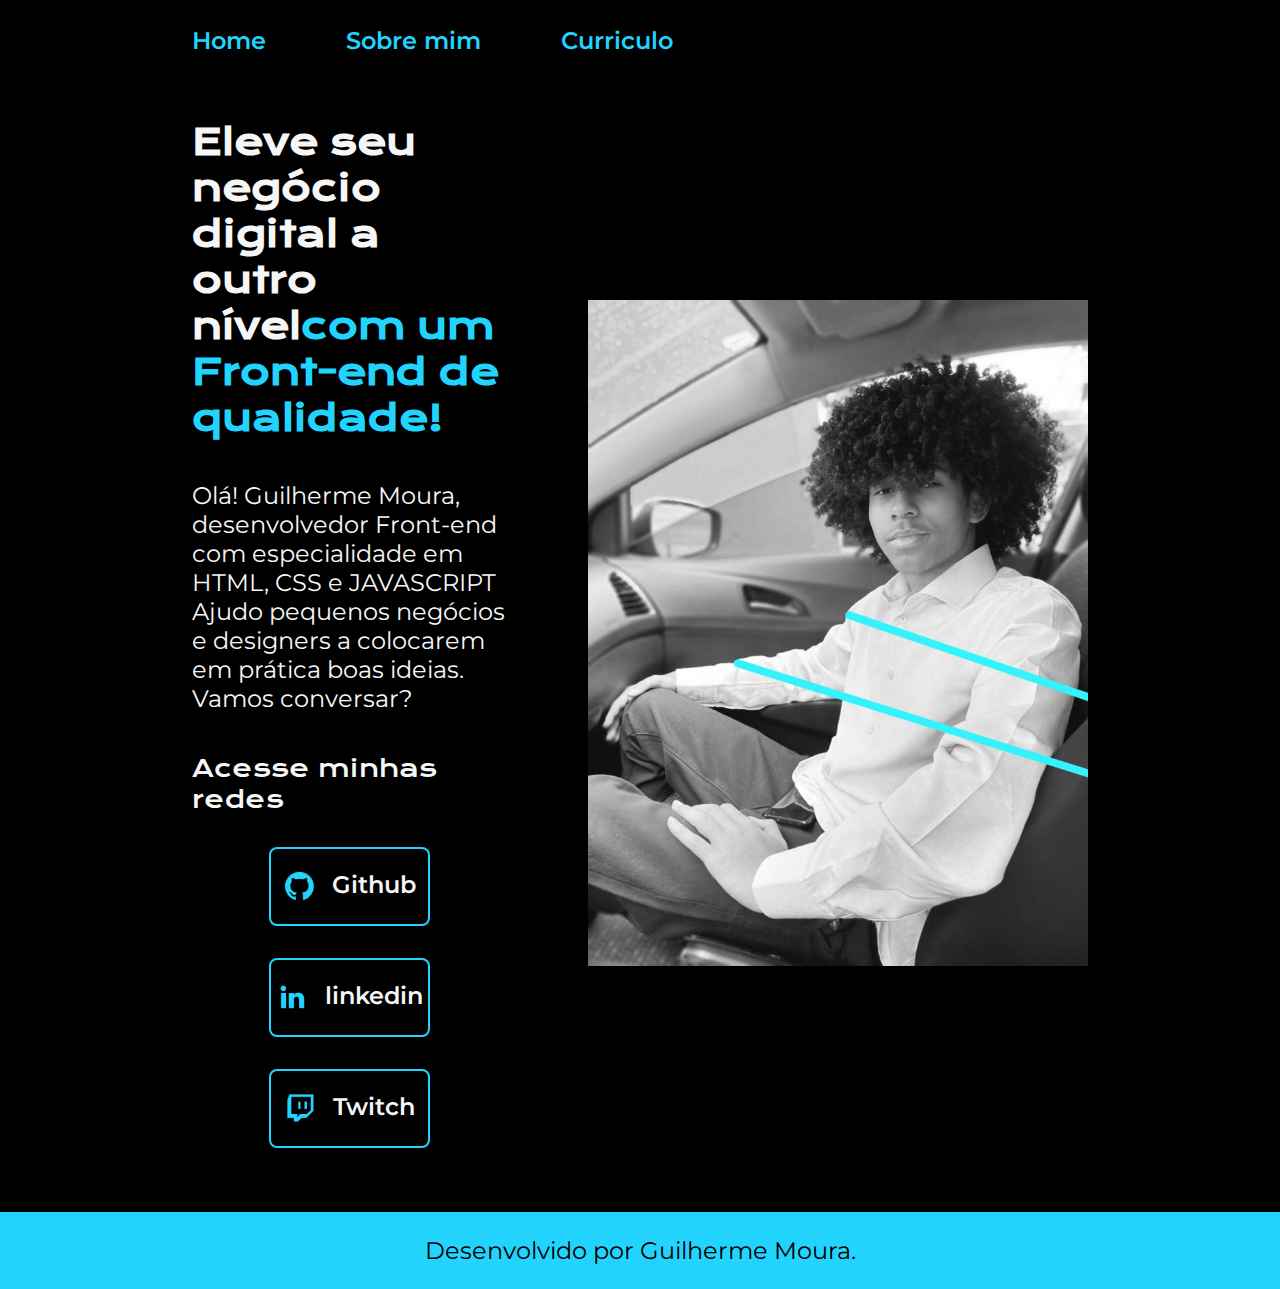
<file: index.html>
<!DOCTYPE html>
<html lang="pt-br">

<head>
    <meta charset="UTF-8">
    <meta http-equiv="X-UA-Compatible" content="IE=edge">
    <meta name="viewport" content="width=device-width, initial-scale=1.0">
    <title>Portifolio</title>
    <link rel="stylesheet" href="./styles/style.css">
</head>

<body>
    <header class="cabecalho">
        <nav class="cabecalho__menu">
            <a class="cabecalho__menu__link" href="index.html">Home</a>
            <a class="cabecalho__menu__link" href="about.html">Sobre mim</a>
            <a class="cabecalho__menu__link" href="curriculo.html">Curriculo</a>
        </nav>
    </header>
    <main class="apresentacao">
        <section class="apresentacao__conteudo">
            <h1 class="apresentacao__conteudo__titulo">Eleve seu negócio digital a outro nível<strong
                    class="titulo-destaque">com um Front-end de qualidade!
                </strong></h1>
            <p class="apresentacao__conteudo__texto">Olá! Guilherme Moura, desenvolvedor
                Front-end com especialidade em HTML,
                CSS e JAVASCRIPT Ajudo pequenos negócios e designers a
                colocarem em prática boas ideias. Vamos
                conversar?</p>
            <div class="apresentacao__links">
                <h2 class="apresentacao__links__subtitulo">Acesse minhas redes</h2>
                <a class="apresentacao__links__navegacao" href="https://github.com/gumeeee">
                    <img src="./assets/github.png">
                    Github
                </a>
                <a class="apresentacao__links__navegacao" href="https://www.linkedin.com/in/guilherme-moura-13a991259/">
                    <img src="./assets/linkedin.png">
                    linkedin
                </a>
                <a class="apresentacao__links__navegacao" href="https://www.twitch.tv/gumee__">
                    <img src="./assets/twitch.png">
                    Twitch
                </a>
            </div>
        </section>
        <img class="apresentacao__imagem" src="./assets/imagem.png" alt="Foto de Guilherme">
    </main>
    <footer class="rodape">
        <p>Desenvolvido por Guilherme Moura.</p>
    </footer>
</body>

</html>
</file>
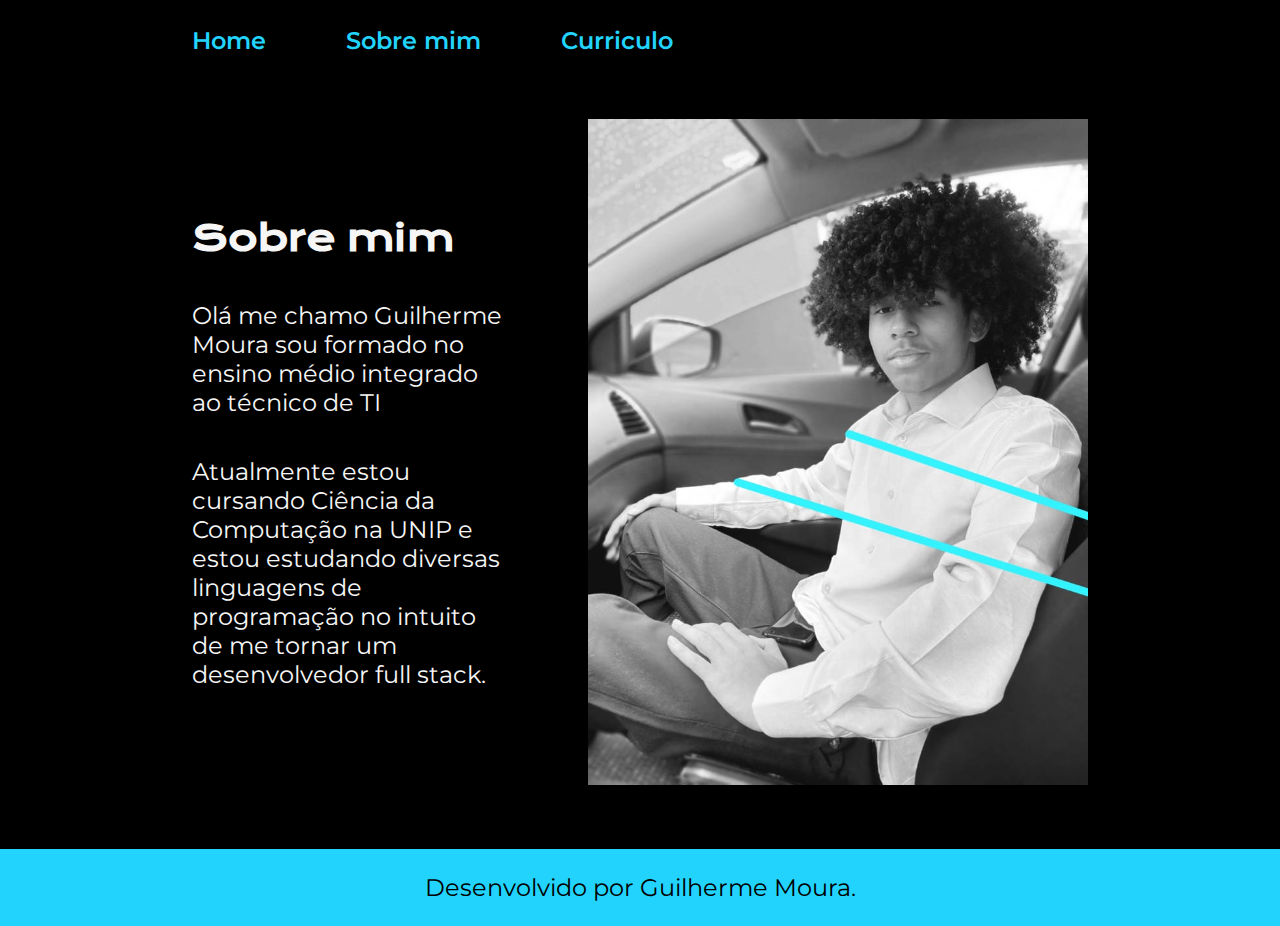
<file: about.html>
<!DOCTYPE html>
<html lang="pt-br">
  <head>
    <meta charset="UTF-8" />
    <meta http-equiv="X-UA-Compatible" content="IE=edge" />
    <meta name="viewport" content="width=device-width, initial-scale=1.0" />
    <title>Sobre mim</title>
    <link rel="stylesheet" href="./styles/style.css" />
  </head>

  <body>
    <header class="cabecalho">
      <nav class="cabecalho__menu">
        <a class="cabecalho__menu__link" href="index.html">Home</a>
        <a class="cabecalho__menu__link" href="about.html">Sobre mim</a>
        <a class="cabecalho__menu__link" href="curriculo.html">Curriculo</a>
      </nav>
    </header>

    <main class="apresentacao">
      <section class="apresentacao__conteudo">
        <h1 class="apresentacao__conteudo__titulo">Sobre mim</h1>
        <p class="apresentacao__conteudo__texto">
          Olá me chamo Guilherme Moura sou formado no ensino médio integrado ao
          técnico de TI
        </p>
        <p class="apresentacao__conteudo__texto">
          Atualmente estou cursando Ciência da Computação na UNIP e estou
          estudando diversas linguagens de programação no intuito de me tornar
          um desenvolvedor full stack.
        </p>
      </section>
      <img
        class="apresentacao__imagem"
        src="./assets/imagem.png"
        alt="Foto da Joana Santos programando"
      />
    </main>

    <footer class="rodape">
      <p>Desenvolvido por Guilherme Moura.</p>
    </footer>
  </body>
</html>
</file>
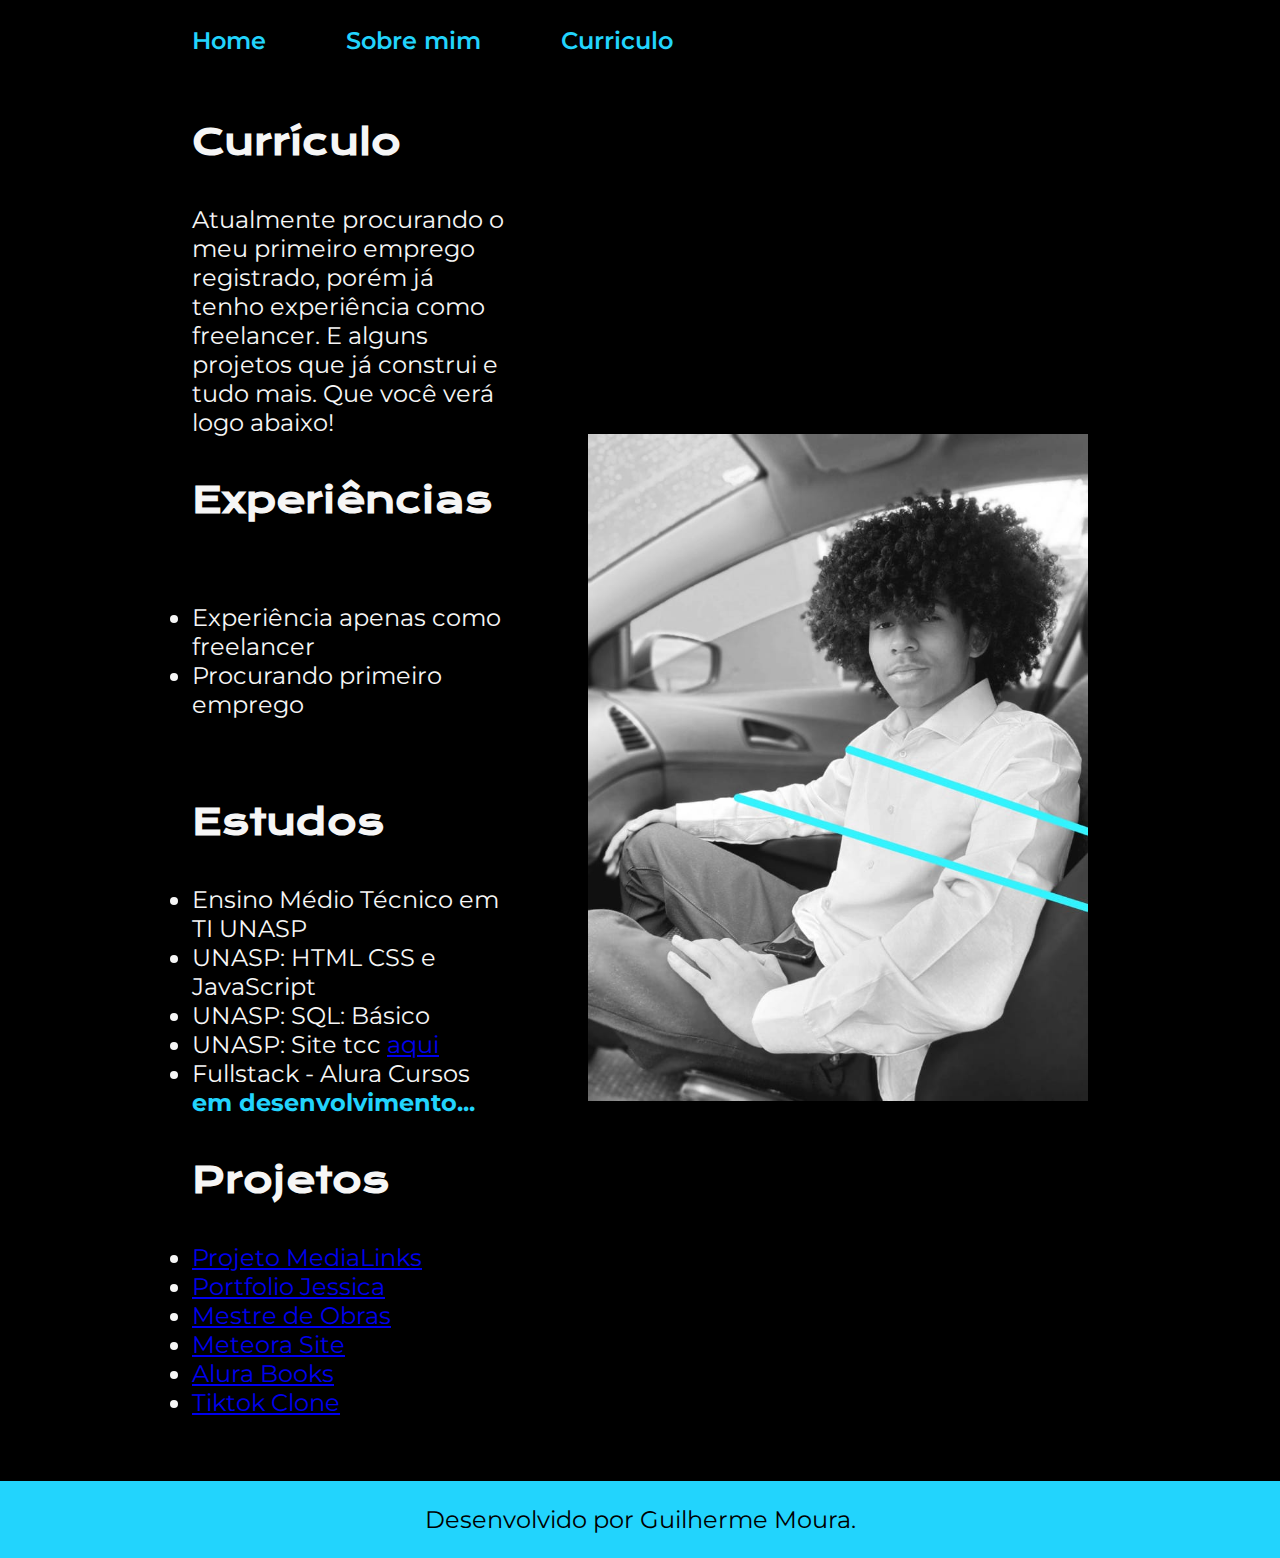
<file: curriculo.html>
<!DOCTYPE html>
<html lang="pt-br">

<head>
  <meta charset="UTF-8">
  <meta http-equiv="X-UA-Compatible" content="IE=edge">
  <meta name="viewport" content="width=device-width, initial-scale=1.0">
  <title>Portifolio</title>
  <link rel="stylesheet" href="./styles/style.css">
</head>

<body>
  <header class="cabecalho">
    <nav class="cabecalho__menu">
      <a class="cabecalho__menu__link" href="index.html">Home</a>
      <a class="cabecalho__menu__link" href="about.html">Sobre mim</a>
      <a class="cabecalho__menu__link" href="curriculo.html">Curriculo</a>
    </nav>
  </header>

  <main class="apresentacao">
    <section class="apresentacao__conteudo">
      <h1 class="apresentacao__conteudo__titulo">Currículo</h1>
      <p class="apresentacao__conteudo__texto">
        Atualmente procurando o meu primeiro emprego registrado, porém já tenho
        experiência como freelancer. E alguns projetos que já construi e tudo
        mais. Que você verá logo abaixo!

      </p>
      <h2 class="apresentacao__conteudo__titulo">Experiências</h2>
      <p class="apresentacao__conteudo__texto">
      <ul class="apresentacao__conteudo__texto">
        <li> Experiência apenas como freelancer </li>
        <li> Procurando primeiro emprego </li>
      </ul>
      </p>
      <h2 class="apresentacao__conteudo__titulo">Estudos</h2>
      <div class="apresentacao__conteudo__texto">
        <ul class="apresentacao__conteudo__texto">
          <li>Ensino Médio Técnico em TI UNASP </li>
          <li>UNASP: HTML CSS e JavaScript</li>
          <li>UNASP: SQL: Básico</li>
          <li>UNASP: Site tcc <a href="https://mindybody-horta.netlify.app/">aqui</a></li>
          <li>Fullstack - Alura Cursos <strong class="titulo-destaque"> em desenvolvimento... </strong></li>
        </ul>
      </div>

      <h1 class="apresentacao__conteudo__titulo">Projetos</h1>
      <div class="apresentacao__conteudo__texto">
        <ul class="apresentacao__conteudo__texto">
          <li>
             <a href="https://projeto-switch.vercel.app/">Projeto MediaLinks</a> 
            </li>
          <li>
            <a href="https://jessica-paiva-portfolio.netlify.app/">Portfolio Jessica</a>
          </li>
          <li><a href="https://jose-mestre-de-obras.netlify.app/">Mestre de Obras</a></li>
          <li><a href="https://gumeeee.github.io/Meteora-Bootstrap/">Meteora Site</a></li>
          <li><a href="https://gumeeee.github.io/alura-books/">Alura Books</a></li>
          <li><a href="https://tiktok---jornada-69c1e.web.app/">Tiktok Clone</a></li>
        </ul>
      </div>

    </section>
    <img class="apresentacao__imagem" src="./assets/imagem.png" alt="Foto da Joana Santos programando">
  </main>

  <footer class="rodape">
    <p>Desenvolvido por Guilherme Moura.</p>
  </footer>

</body>

</html>
</file>
<file: styles/style.css>
@import url('https://fonts.googleapis.com/css2?family=Krona+One&family=Montserrat:wght@400;600&display=swap');

:root {
    --cor-primaria: #000000;
    --cor-secundaria: #F6F6F6;
    --cor-terciaria: #22D4FD;
    --cor-hover: #272727;

    --fonte-primaria: 'Krona One', sans-serif;
    --fonte-secundaria: 'Montserrat', sans-serif;
}
*{
    margin: 0;
    padding: 0;
}

body{
    box-sizing: border-box;
    background-color: var(--cor-primaria);
    color: var(--cor-secundaria);
    text-decoration: none;
}
.cabecalho{
    padding: 2% 0% 0% 15%;
}
.cabecalho__menu{
    display: flex;
    gap: 80px;
}
.cabecalho__menu__link{
    font-family: var(--fonte-secundaria);
    font-size: 1.5rem;
    font-weight: 600;
    color: var(--cor-terciaria);
    text-decoration: none;
}
.apresentacao{
    padding: 5% 15%;
    display: flex;
    align-items: center;
    justify-content: space-between;
    gap: 82px;
}
.apresentacao__conteudo{
    width: 50%;
    display: flex;
    flex-direction: column;
    gap: 40px;
}

.apresentacao__conteudo__titulo{
    font-size: 2.25rem;
    font-family: var(--fonte-primaria);
}
.titulo-destaque{
    color: var(--cor-terciaria);
}
.apresentacao__conteudo__texto{
    font-size: 1.5rem;
    font-family: var(--fonte-secundaria);
}


.apresentacao__links{
    display: flex;
    flex-direction: column;
    justify-content: space-between;
    align-items: center;
    gap: 32px;
}
.apresentacao__links__subtitulo{
    font-family: var(--fonte-primaria);
    font-weight: 400;
    font-size: 1.5rem;
}
.apresentacao__links__navegacao{
    display: flex;
    justify-content: center;
    gap: 16px;
    border: 2px solid var(--cor-terciaria);
    width: 50%;
    text-align: center;
    border-radius: 8px;
    font-size: 1.5rem;
    font-weight: 600;
    padding: 21.5px 0;
    text-decoration: none;
    color: var(--cor-secundaria);
    font-family: var(--fonte-secundaria);
}
.apresentacao__links__navegacao:hover{
    background-color: var(--cor-hover);
}

.apresentacao__imagem{
    width: 50%;
    width: 500px;    
}

.rodape{
    color: var(--cor-primaria);
    background-color: var(--cor-terciaria);
    padding: 24px;
    text-align: center;
    font-family: var(--fonte-secundaria);
    font-size: 1.5rem;
    font-weight: 400;
}

@media (max-width: 1200px){
    .cabecalho {
        padding: 10%;
    }

    .cabecalho__menu {
        justify-content: center;
    }
    
    .apresentacao {
        flex-direction: column-reverse;
        padding: 5% 5%;
    }

    .apresentacao__conteudo {
        width: auto;
    }

    .apresentacao__imagem {
        width: 50%;
    }
}
</file>
